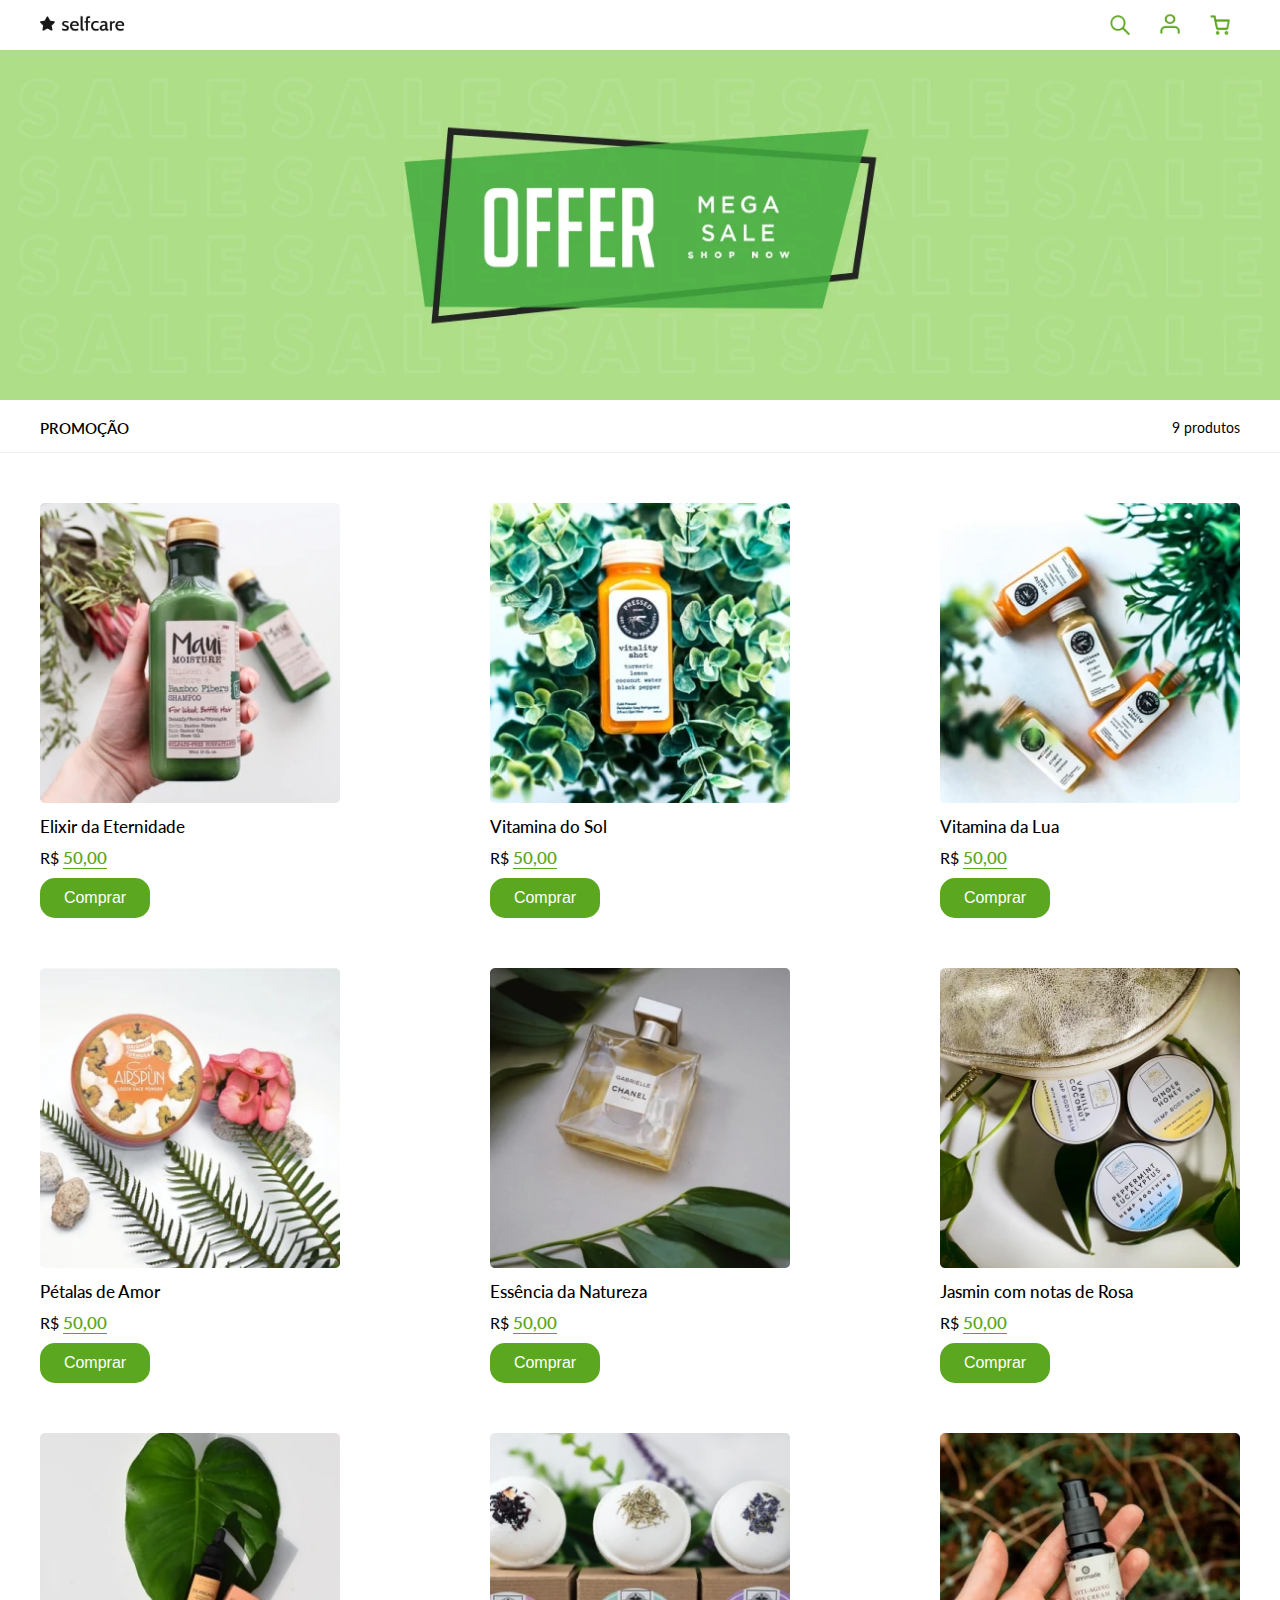
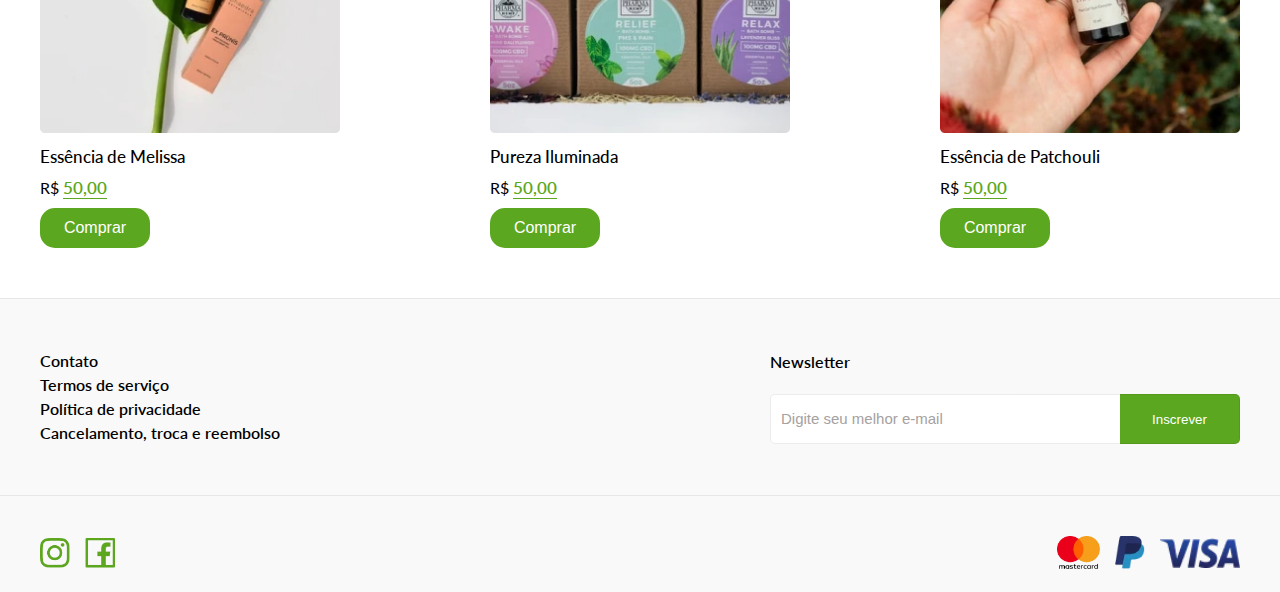
<file: index.html>
<!DOCTYPE html>
<html lang="pt-br">
  <head>
    <meta charset="UTF-8" />
    <meta name="viewport" content="width=device-width, initial-scale=1.0" />
    <link rel="stylesheet" href="./css/style.css" />
    <link
      rel="shortcut icon"
      href="./assets/selfcare-logo.webp"
      type="image/x-icon"
    />
    <meta name="description" content="SelfCare: cuidado pessoal" />
    <meta
      name="keywords"
      content="SelfCare, Cuidado, pessoal, shampoo, sérum"
    />
    <meta name="author" content="Renan Cesar" />
    <title>SelfCare</title>
  </head>
  <body>
    <header id="header">
      <figure data-tooltip="Home" class="home-logo-container">
        <a href="/index.html">
          <img src="./assets/logo.webp" alt="logo" />
        </a>
      </figure>
      <nav>
        <figure data-tooltip="Pesquisar" id="searchIcon">
          <img src="../assets/search.webp" alt="search-icon" />
        </figure>
        <figure data-tooltip="Conta" id="perfilIcon">
          <a href="./pages/compras.html">
            <img src="../assets/perfil.webp" alt="perfin-icon" />
          </a>
        </figure>
        <figure data-tooltip="Carrinho" id="cartIcon" onclick="toggleCartModal('home')">
          <img src="../assets/cart.webp" alt="cart-icon" id="btnCarrinho" />
          <span id="count"></span>
        </figure>
      </nav>
    </header>
    <main>
      <section class="banner" id="banner">
        <figure class="banner-desktop">
          <img src="./assets/banner.webp" alt="banner" id="responsiveImage" />
        </figure>
        <figure class="banner-mobile">
          <img
            src="./assets/banner-sm.webp"
            alt="banner"
            id="responsiveImage"
          />
        </figure>
      </section>
      <section class="content" id="sectionContent">
        <div class="content-header">
          <p>PROMOÇÃO</p>
          <p>9 produtos</p>
        </div>
        <div class="products-container">
          <div class="card">
            <figure>
              <div class="img-container">
                <img
                  src="./assets/produto01.webp"
                  alt="produto-elixir-eternidade-foto"
                  class="blur"
                />
                <div class="content slide-up">
                  <p>
                    Transforme sua rotina de cuidados com o cabelo com o shampoo
                    Elixir da Eternidade, proporcionando beleza duradoura e
                    vitalidade aos seus fios.
                  </p>
                </div>
              </div>
              <figcaption>Elixir da Eternidade</figcaption>
            </figure>
            <div class="price-container">
              <p>R$ <span>50,00</span></p>
            </div>
            <div class="btn-container">
              <button
                id="btnElixir"
                onclick="addProduto('Elixir da Eternidade', 50.00, 'btnElixir', './assets/produto01.webp')"
              >
                Comprar
              </button>
            </div>
          </div>
          <div class="card">
            <figure>
              <div class="img-container">
                <img
                  src="./assets/produto02.webp"
                  alt="produto-vitamina-sol-foto"
                  class="blur"
                />
                <div class="content slide-up">
                  <p>
                    Descubra a vitalidade radiante com nossa vitamina do sol,
                    uma explosão de nutrientes que ilumina sua beleza de dentro
                    para fora.
                  </p>
                </div>
              </div>
              <figcaption>Vitamina do Sol</figcaption>
            </figure>
            <div class="price-container">
              <p>R$ <span>50,00</span></p>
            </div>
            <div class="btn-container">
              <button
                id="btnVitaminaSol"
                onclick="addProduto('Vitamina do Sol', 50.00, 'btnVitaminaSol', './assets/produto02.webp')"
              >
                Comprar
              </button>
            </div>
          </div>
          <div class="card">
            <figure>
              <div class="img-container">
                <img
                  src="./assets/produto03.webp"
                  alt="produto-vitamina-lua-foto"
                  class="blur"
                />
                <div class="content slide-up">
                  <p>
                    Alcance a beleza noturna com a Vitamina da Lua, uma fórmula
                    única que nutre sua pele enquanto você dorme, revelando um
                    resplendor celestial.
                  </p>
                </div>
              </div>
              <figcaption>Vitamina da Lua</figcaption>
            </figure>
            <div class="price-container">
              <p>R$ <span>50,00</span></p>
            </div>
            <div class="btn-container">
              <button
                id="btnVitaminaLua"
                onclick="addProduto('Vitamina da Lua', 50.00, 'btnVitaminaLua', './assets/produto03.webp')"
              >
                Comprar
              </button>
            </div>
          </div>
          <div class="card">
            <figure>
              <div class="img-container">
                <img
                  src="./assets/produto04.webp"
                  alt="produto-petalas-amor-foto"
                  class="blur"
                />
                <div class="content slide-up">
                  <p>
                    Deixe-se envolver pela suavidade e encanto com Pétalas de
                    Amor, uma fragrância que celebra a beleza única de cada
                    momento especial.
                  </p>
                </div>
              </div>
              <figcaption>Pétalas de Amor</figcaption>
            </figure>
            <div class="price-container">
              <p>R$ <span>50,00</span></p>
            </div>
            <div class="btn-container">
              <button
                id="btnPetalasAmor"
                onclick="addProduto('Pétalas de Amor', 50.00, 'btnPetalasAmor', './assets/produto04.webp')"
              >
                Comprar
              </button>
            </div>
          </div>
          <div class="card">
            <figure>
              <div class="img-container">
                <img
                  src="./assets/produto05.webp"
                  alt="produto-essencia-natureza-foto"
                  class="blur"
                />
                <div class="content slide-up">
                  <p>
                    Revitalize seus sentidos com a Essência da Natureza, uma
                    fusão perfeita de ingredientes naturais para uma beleza que
                    reflete o poder da terra.
                  </p>
                </div>
              </div>
              <figcaption>Essência da Natureza</figcaption>
            </figure>
            <div class="price-container">
              <p>R$ <span>50,00</span></p>
            </div>
            <div class="btn-container">
              <button
                id="btnEssenciaNatureza"
                onclick="addProduto('Essência da Natureza', 50.00, 'btnEssenciaNatureza', './assets/produto05.webp')"
              >
                Comprar
              </button>
            </div>
          </div>
          <div class="card">
            <figure>
              <div class="img-container">
                <img
                  src="./assets/produto06.webp"
                  alt="produto-jasmin-rosa-foto"
                  class="blur"
                />
                <div class="content slide-up">
                  <p>
                    Explore a suavidade e elegância da natureza com nossa pomada
                    de Jasmin, enriquecida com notas de rosa para um toque de
                    beleza delicada.
                  </p>
                </div>
              </div>
              <figcaption>Jasmin com notas de Rosa</figcaption>
            </figure>
            <div class="price-container">
              <p>R$ <span>50,00</span></p>
            </div>
            <div class="btn-container">
              <button
                id="btnJasminRosa"
                onclick="addProduto('Jasmin com notas de Rosa', 50.00, 'btnJasminRosa', './assets/produto06.webp')"
              >
                Comprar
              </button>
            </div>
          </div>
          <div class="card">
            <figure>
              <div class="img-container">
                <img
                  src="./assets/produto07.webp"
                  alt="produto-essencia-melissa-foto"
                  class="blur"
                />
                <div class="content slide-up">
                  <p>
                    Revele a beleza natural da sua pele com a Essência de
                    Melissa, um sérum que nutre, equilibra e proporciona um
                    brilho radiante duradouro.
                  </p>
                </div>
              </div>
              <figcaption>Essência de Melissa</figcaption>
            </figure>
            <div class="price-container">
              <p>R$ <span>50,00</span></p>
            </div>
            <div class="btn-container">
              <button
                id="btnEssenciaMelissa"
                onclick="addProduto('Essência de Melissa', 50.00, 'btnEssenciaMelissa', './assets/produto07.webp')"
              >
                Comprar
              </button>
            </div>
          </div>
          <div class="card">
            <figure>
              <div class="img-container">
                <img
                  src="./assets/produto08.webp"
                  alt="produto-pureza-iluminada-foto"
                  class="blur"
                />
                <div class="content slide-up">
                  <p>
                    Experimente a Pureza Iluminada com nosso produto exclusivo,
                    uma fusão única que eleva sua rotina de beleza para um novo
                    patamar de luminosidade.
                  </p>
                </div>
              </div>
              <figcaption>Pureza Iluminada</figcaption>
            </figure>
            <div class="price-container">
              <p>R$ <span>50,00</span></p>
            </div>
            <div class="btn-container">
              <button
                id="btnPurezaIluminada"
                onclick="addProduto('Pureza Iluminada', 50.00, 'btnPurezaIluminada', './assets/produto08.webp')"
              >
                Comprar
              </button>
            </div>
          </div>
          <div class="card">
            <figure>
              <div class="img-container">
                <img
                  src="./assets/produto09.webp"
                  alt="produto-essencia-patchouli-foto"
                  class="blur"
                />
                <div class="content slide-up">
                  <p>
                    Descubra a harmonia sensorial com o Sérum Essência de
                    Patchouli, uma experiência transformadora que nutre e
                    revitaliza, revelando a beleza autêntica da sua pele.
                  </p>
                </div>
              </div>
              <figcaption>Essência de Patchouli</figcaption>
            </figure>
            <div class="price-container">
              <p>R$ <span>50,00</span></p>
            </div>
            <div class="btn-container">
              <button
                id="btnEssenciaPatchouli"
                onclick="addProduto('Essência de Patchouli', 50.00, 'btnEssenciaPatchouli', './assets/produto09.webp')"
              >
                Comprar
              </button>
            </div>
          </div>
        </div>
      </section>
      <div class="modal" id="modal">
        <div class="modal-content">
          <div class="modal-header" id="modalHeader">
            <div class="btn-close">
              <button onclick="toggleCartModal('home')">X</button>
            </div>
            <h3>Carrinho de Compras</h3>
          </div>
          <div class="list-container">
            <ul id="listaDestino"></ul>
          </div>
          <div class="total" id="total"></div>
          <div class="btn-container">
            <button onclick="toggleConfirmModal()" class="btn-done" id="btnDone">
              Finalizar Compra
            </button>
            <button onclick="clearButton()" class="btn-clear">
              Limpar Lista
            </button>
          </div>
        </div>
      </div>
      <div class="modal-confirm" id="modalConfirm">
        <div class="modal-content">
          <div class="modal-header">
            <div class="btn-close">
              <button onclick="toggleConfirmModal()">X</button>
            </div>
          </div>
          <div class="modal-confirm-content">
            <h3>Confirmar Compra?</h3>
          </div>
          <div class="btn-container">
            <button onclick="confirmButton()" class="btn-done">
              Confirmar Compra
            </button>
            <button onclick="toggleConfirmModal()" class="btn-clear">Cancelar</button>
          </div>
        </div>
      </div>
    </main>
    <footer id="footer">
      <div class="first-section">
        <div class="terms-container">
          <ul>
            <li>
              <a href="#"> Contato </a>
            </li>
            <li>
              <a href="#"> Termos de serviço </a>
            </li>
            <li>
              <a href="#"> Política de privacidade </a>
            </li>
            <li>
              <a href="#"> Cancelamento, troca e reembolso </a>
            </li>
          </ul>
        </div>
        <div class="newsletter-container">
          <p>Newsletter</p>
          <form>
            <input
              type="email"
              name="email"
              id="email"
              placeholder="Digite seu melhor e-mail"
            />
            <input type="submit" value="Inscrever" />
          </form>
        </div>
      </div>
      <div class="second-section">
        <div class="media-container">
          <figure>
            <img src="./assets/instagram.webp" alt="instagram-icon" />
          </figure>
          <figure>
            <img src="./assets/facebook.webp" alt="facebook-icon" />
          </figure>
        </div>
        <div class="pay-container">
          <figure>
            <img src="./assets/mastercard.webp" alt="mastercard-icon" />
          </figure>
          <figure>
            <img src="./assets/paypall.webp" alt="paypall-icon" />
          </figure>
          <figure>
            <img src="./assets/visa.webp" alt="visa-icon" />
          </figure>
        </div>
      </div>
    </footer>
    <script src="./js/main.js"></script>
  </body>
</html>
</file>
<file: css/style.css>
@import url('https://fonts.googleapis.com/css2?family=Lato:ital,wght@0,100;0,300;0,400;0,700;0,900;1,100;1,300;1,400;1,700;1,900&display=swap');

* {
    padding: 0px;
    margin: 0px;
    box-sizing: border-box;
    user-select: none;
}

a {
    color: inherit;
    text-decoration: none;
}

ul li,
ol li {
    list-style: none;
}

button,
input[type=submit] {
    cursor: pointer;
}

:root {
    --branco: #fff;
    --verde: rgba(92, 167, 32, 1);
    --verde-claro: rgb(174, 222, 135);
    --vermelho: rgb(220, 53, 69);
    --vermelho-hover: rgba(220, 53, 69, .6);
    --vermelho-count: rgba(220, 53, 69, .8);
    --verde-hover: rgba(92, 167, 32, .6);
    --marrom: rgba(81, 34, 0, 0.74);
    --preto: rgba(22, 22, 22, 1);
    --cinza: rgba(165, 161, 161, 1);
    --cinza-claro: #f9f9f9;
    --border-light-gray: rgba(22, 22, 22, .08);

    --bg-header: var(--branco);
    --bg-body: var(--branco);
    --bg-footer: var(--cinza-claro);
    --bg-btn: var(--verde);
    --bg-btn-hover: var(--marrom);
    --bg-btn-remove: var(--vermelho);
    --bg-btn-remove-hover: var(--vermelho);
    --bg-modal: var(--cinza-claro);

    --border-radius-sm: 5px;
    --border-radius-md: 15px;

    --font-family-primary: 'Lato', sans-serif;
    --font-color: var(--preto);
    --btn-font-color: var(--branco);

    --padding-lateral: 40px;
    --margin-sm: 20px;
    --margin-md: 50px;

    --transition: 1.3s;
}

body {
    font-family: var(--font-family-primary);
}

header {
    background-color: var(--bg-header);
    padding: 0px var(--padding-lateral);
    height: 50px;
    display: flex;
    align-items: center;
    justify-content: space-between;
    position: sticky;
    top: 0px;
    z-index: 9;
}

header figure img {
    width: 90px;
    height: 23px;
}

header nav {
    display: flex;
    align-items: center;
    gap: 10px;
}

header nav figure {
    height: 50px;
    width: 40px;
    display: flex;
    justify-content: center;
    align-items: center;
    cursor: pointer;
}

header nav img {
    width: 20px;
    height: 20px;
    transition: var(--transition);
}

header nav img:hover,
.media-container img:hover {
    transition: var(--transition);
    transform: scale(1.1);
}

header figure::before,
header nav figure::before {
    width: 80px;
    height: 25px;
    position: absolute;
    top: 55px;
    right: 35px;
    content: attr(data-tooltip);
    visibility: hidden;
    opacity: 0;
    display: flex;
    justify-content: center;
    align-items: center;
    padding: 5px;
    background-color: var(--cinza-claro);
    border-radius: var(--border-radius-sm);
    color: var(--verde);
    font-weight: bold;
    transition: opacity 0.8s;
    z-index: 99;
}

.notification {
    position: absolute;
    top: 3px;
    right: 32px;
    background-color: var(--vermelho-count);
    padding: 0px 5px 2px 4px;
    border-radius: 100px;
    color: var(--branco);
    width: 22px;
    height: 22px;
    display: flex;
    justify-content: center;
    align-items: center;
}

header .home-logo-container::before {
    top: 55px;
    left: 30px;
}

header figure:hover::before {
    visibility: visible;
    opacity: 1;
}


main {
    background-color: var(--bg-body);
    padding: 0px --padding-lateral;
}

.banner img {
    width: 100%;
    height: 350px;
}

.banner .banner-mobile {
    display: none;
}

.content .content-header {
    background-color: var(--bg-body);
    display: flex;
    justify-content: space-between;
    align-items: center;
    padding: 0 var(--padding-lateral);
    height: 50px;
    border-bottom: 1px solid var(--border-light-gray);
}

.content .content-header p:nth-child(1) {
    font-weight: 600;
    font-size: 15px;
}

.content .content-header p:nth-child(2) {
    font-weight: 400;
    font-size: 14px;
}

.content .products-container {
    padding: 0 var(--padding-lateral);
    margin: var(--margin-md) 0px;
    display: flex;
    justify-content: space-between;
    flex-wrap: wrap;
    gap: 50px;
}

.card figure .img-container {
    cursor: pointer;
    position: relative;
    overflow: hidden;
}

.card figure .img-container img {
    width: 300px;
    height: 300px;
}

.card figure .img-container .content {
    position: absolute;
    inset: 0;
    font-size: 20px;
    padding: 20px;
    background: var(--verde-hover);
    display: flex;
    justify-content: center;
    align-items: center;
}

.card figure .img-container img,
.card figure .img-container .content {
    transition: 500ms ease-in-out;
}

.img-container:hover>img.blur {
    filter: blur(5px);
    transform: scale(1.1);
}

.card figure .img-container .content.slide-up {
    transform: translateY(100%);
}

.card figure .img-container:hover .content.slide-up {
    transform: translateY(0);
}

.products-container .card figcaption {
    margin: 10px 0px;
    font-weight: 500;
    font-size: 17px;
}

.card .price-container {
    margin: 10px 0px;
}

.card .price-container p {
    font-size: 16px;
}

.card .price-container p span {
    font-size: 17px;
    color: var(--verde);
    font-weight: 600;
    text-decoration: underline;
    text-underline-offset: 4px;
}

.card .btn-container button,
.newsletter-container form input:nth-child(2) {
    background-color: var(--bg-btn);
    color: var(--btn-font-color);
    transition: var(--transition);
}

.card .btn-container button {
    height: 40px;
    width: 110px;
    border: none;
    font-size: 16px;
    border-radius: var(--border-radius-md);
}

.card .btn-container button:hover {
    background-color: var(--bg-btn-hover);
    transition: var(--transition);
}

.modal,
.modal-confirm {
    display: none;
    z-index: 9;
    background-color: var(--bg-modal);
    position: fixed;
    border-radius: var(--border-radius-sm);
    box-shadow: 0 3px 10px rgb(0 0 0 / 0.2);
}

.modal {
    height: 540px;
    width: 400px;
    top: 50px;
    right: 35px;
    padding: 10px;
}

.modal .modal-content {
    display: flex;
    flex-direction: column;
    width: 100%;
    justify-content: space-between;
}

.modal-content .modal-header,
.modal-content .btn-container {
    display: flex;
    justify-content: center;
    align-items: center;
}

.modal-content .modal-header {
    flex-direction: column;
}

.modal-header .btn-close {
    width: 100%;
    display: flex;
    justify-content: flex-end;
}

.modal-header .btn-close button {
    background-color: var(--vermelho-count);
    color: var(--branco);
    border: none;
    border-radius: 50px;
    width: 25px;
    height: 25px;
}

.modal-content .list-container {
    margin-block: 20px;
    overflow-x: none;
    overflow: auto;
    padding-block: 5px;
    align-items: flex-start;
    height: 100%;
}

.modal-content .list-container,
.modal-content .list-container ul {
    width: 100%;
    display: flex;
    gap: 5px;
}

.modal-content .list-container ul {
    flex-direction: column;
    justify-content: flex-start;
    align-items: center;
}

.list-container ul .empty-cart {
    width: 100%;
    height: 300px;
    display: flex;
    justify-content: center;
    align-items: center;
    box-shadow: none;
}

.list-container ul li {
    display: flex;
    align-items: center;
    justify-content: space-between;
    gap: 20px;
    width: 350px;
    padding: 15px;
    border-radius: var(--border-radius-sm);
    box-shadow: 0 3px 10px rgb(0 0 0 / 0.2);
}

.list-container ul img {
    width: 80px;
    height: 80px;
}

.list-container .text-container {
    width: 100%;
    display: flex;
    flex-direction: column;
    gap: 10px;
    align-items: flex-start;
    font-size: 16px;
}

.list-container .price-container {
    display: flex;
    justify-content: space-between;
    width: 100%;
}

.list-container ul button,
.btn-container .btn-done,
.modal-content .btn-container .btn-clear {
    border-radius: var(--border-radius-sm);
    color: #fff;
    border: none;
    padding: 5px 10px;
    cursor: pointer;
    margin-left: 10px;
}

.list-container ul button,
.modal-content .btn-container .btn-clear {
    background-color: var(--bg-btn-remove);
}

.list-container ul button img {
    width: 15px;
    height: 20px;
}

.list-container ul button:hover {
    background-color: var(--bg-btn-remove-hover);
}

.modal-content .total {
    display: flex;
    justify-content: flex-end;
    margin-bottom: 20px;
    padding-inline: 20px;
}

.modal-content .total span {
    font-weight: bold;
}

.modal-content .btn-container {
    display: flex;
    justify-content: space-around;
}

.modal-content .btn-container .btn-done,
.modal-content .btn-container .btn-clear {
    height: 35px;
}

.modal-content .btn-container .btn-done {
    background-color: var(--verde);
    width: 180px;
    font-size: 17px;
}

.modal-content .btn-container .btn-clear {
    width: 100px;
}

.modal-confirm {
    height: 200px;
    width: 350px;
    transform: translate(50%, -50%);
    top: 50%;
    right: 50%;
    flex-direction: column;
    align-items: space-between;
    justify-content: space-between;
    padding: 10px;
}

.modal-confirm .modal-confirm-content {
    height: 115px;
    width: 100%;
    display: flex;
    justify-content: center;
    align-items: center;
}

footer {
    background-color: var(--bg-footer);
    width: 100%;
}

.first-section,
.second-section {
    display: flex;
    justify-content: space-between;
    padding: 0px var(--padding-lateral);
    border-top: 1px solid var(--border-light-gray);
}

.first-section .terms-container,
.first-section .newsletter-container {
    font-size: 16px;
    font-weight: 600;
    line-height: 24px;
}

.first-section .terms-container {
    margin: var(--margin-md) 0px;
}

.first-section .newsletter-container {
    display: flex;
    flex-direction: column;
    justify-content: center;
    gap: 20px;
}

.newsletter-container form {
    display: flex;
}

.newsletter-container form input {
    border: 1px solid var(--border-light-gray);
    height: 50px;
    border-radius: var(--border-radius-sm);
}

.newsletter-container form input:nth-child(1) {
    width: 350px;
    border-right: none;
    border-top-right-radius: 0px;
    border-bottom-right-radius: 0px;
}

.newsletter-container form input:nth-child(1)::placeholder {
    color: var(--cinza);
    font-size: 15px;
    padding-left: 10px;
}

.newsletter-container form input:nth-child(2) {
    width: 120px;
    border-left: none;
    border-top-left-radius: 0px;
    border-bottom-left-radius: 0px;
    background-color: var(--bg-btn);
    color: var(--btn-font-color);
    transition: var(--transition);
}

.newsletter-container form input:nth-child(2):hover {
    background-color: var(--bg-btn-hover);
    transition: var(--transition);
}

.second-section {
    padding-top: 40px;
    padding-bottom: 20px;
}

.media-container,
.pay-container {
    display: flex;
    gap: 15px;
    align-items: center;
}

.media-container img {
    width: 30px;
    height: 30px;
    cursor: pointer;
}

.pay-container figure:nth-child(1) img {
    width: 43px;
    height: 33px;
}

.pay-container figure:nth-child(2) img {
    width: 30px;
    height: 33px;
}

.pay-container figure:nth-child(3) img {
    width: 80px;
    height: 30px;
}

.show {
    display: flex;
}

.blur-content {
    filter: blur(10px);
}

.disabled-content {
    pointer-events: none;
}

.modal-content .btn-container .btn-done.disabled {
    opacity: 0.4;
    cursor: not-allowed;
    background-color: var(--cinza);
}

.menu-active {
    background-color: rgba(161, 161, 161, 0.1);
}

@media (max-width: 850px) {
    .banner img {
        height: 300px;
    }

    .first-section {
        flex-direction: column;
        margin-bottom: 30px;
    }
}

@media (max-width: 750px) {
    .banner img {
        height: 250px;
    }

    .content .products-container {
        justify-content: center;
    }

}

@media (max-width: 600px) {
    .newsletter-container form {
        flex-direction: column;
        gap: 20px;
    }

    .newsletter-container form input:nth-child(1),
    .newsletter-container form input:nth-child(2) {
        width: 100%;
        border: 1px solid var(--border-light-gray);
        border-radius: var(--border-radius-sm);
    }
}

@media (max-width: 500px) {
    .banner .banner-desktop {
        display: none;
    }

    .banner .banner-mobile {
        display: block;
    }

    .modal {
        transform: translate(50%);
        right: 50%;
        width: 350px;
    }

    .list-container ul li {
        width: 98%;
    }
}

@media (max-width: 380px) {
    .second-section {
        flex-direction: column;
        align-items: center;
        gap: 20px;
    }
    .modal-confirm {
        width: 96%;
    }
}
</file>
